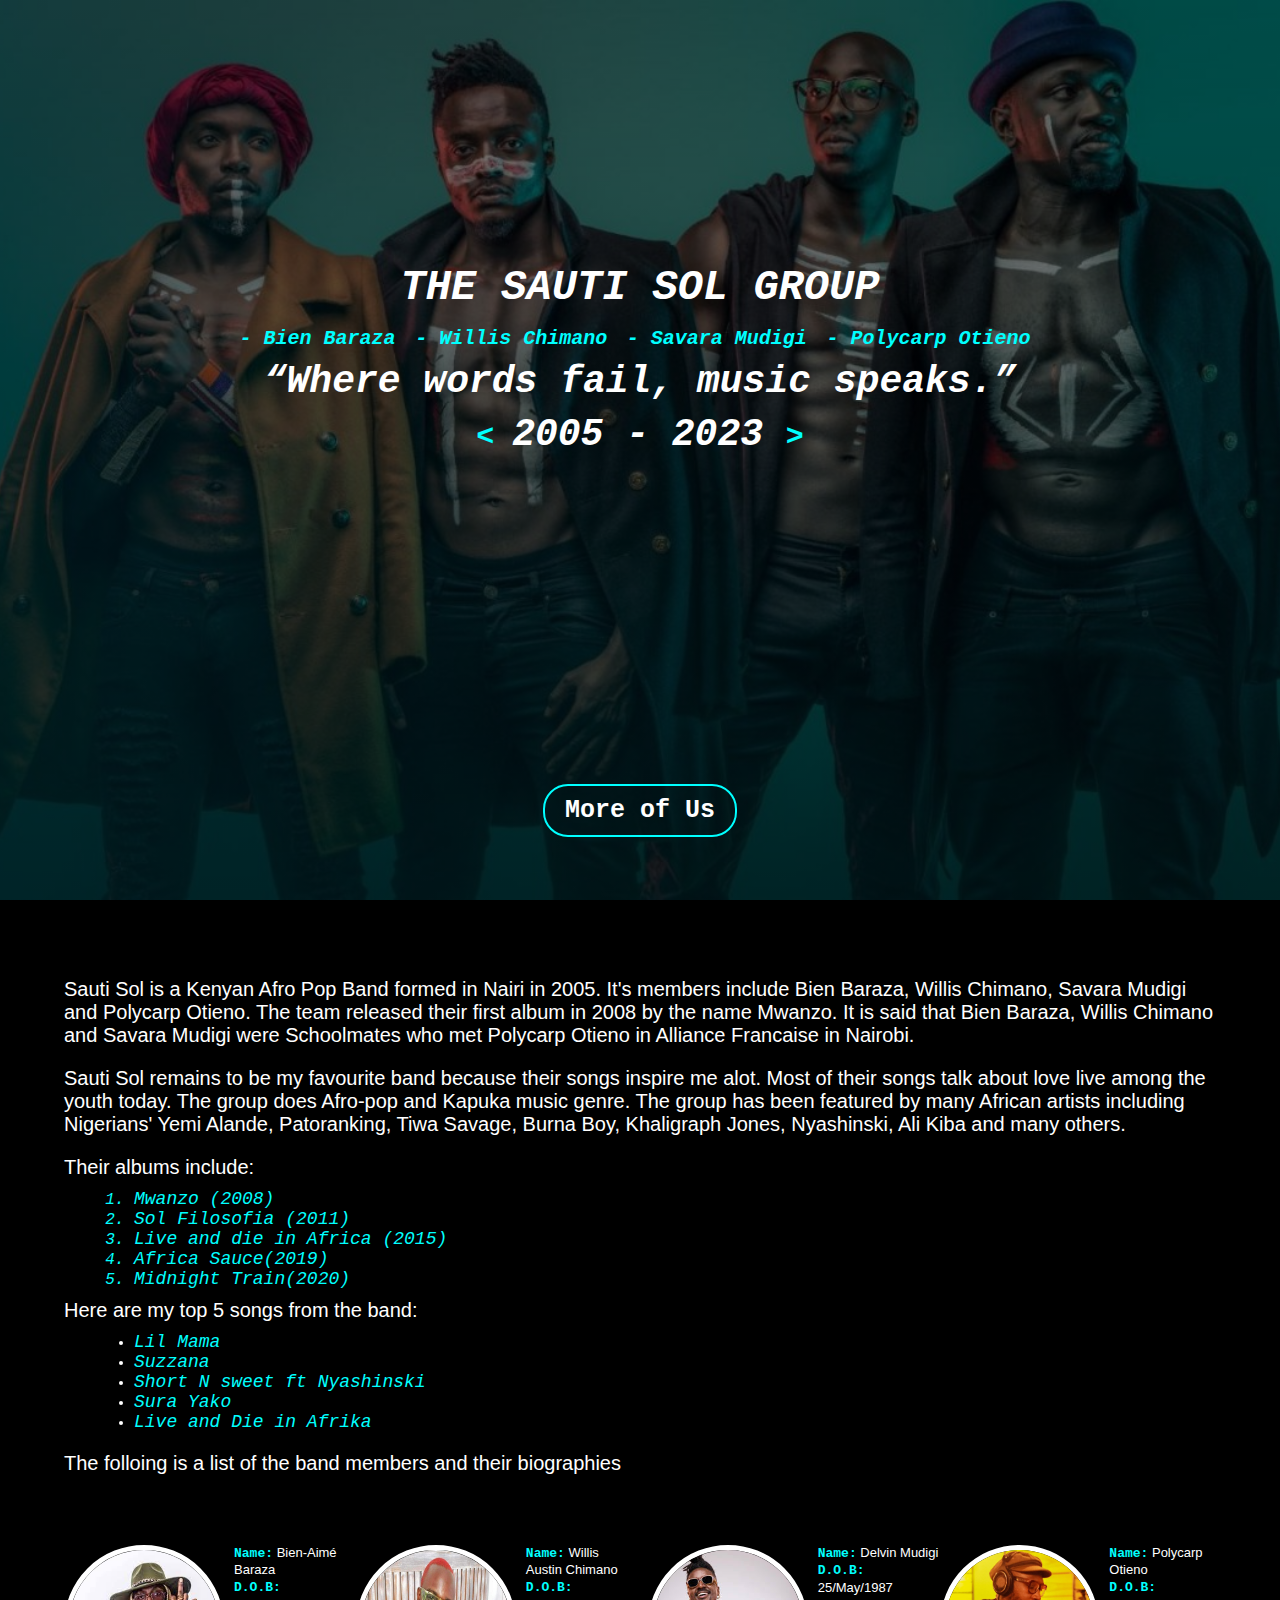
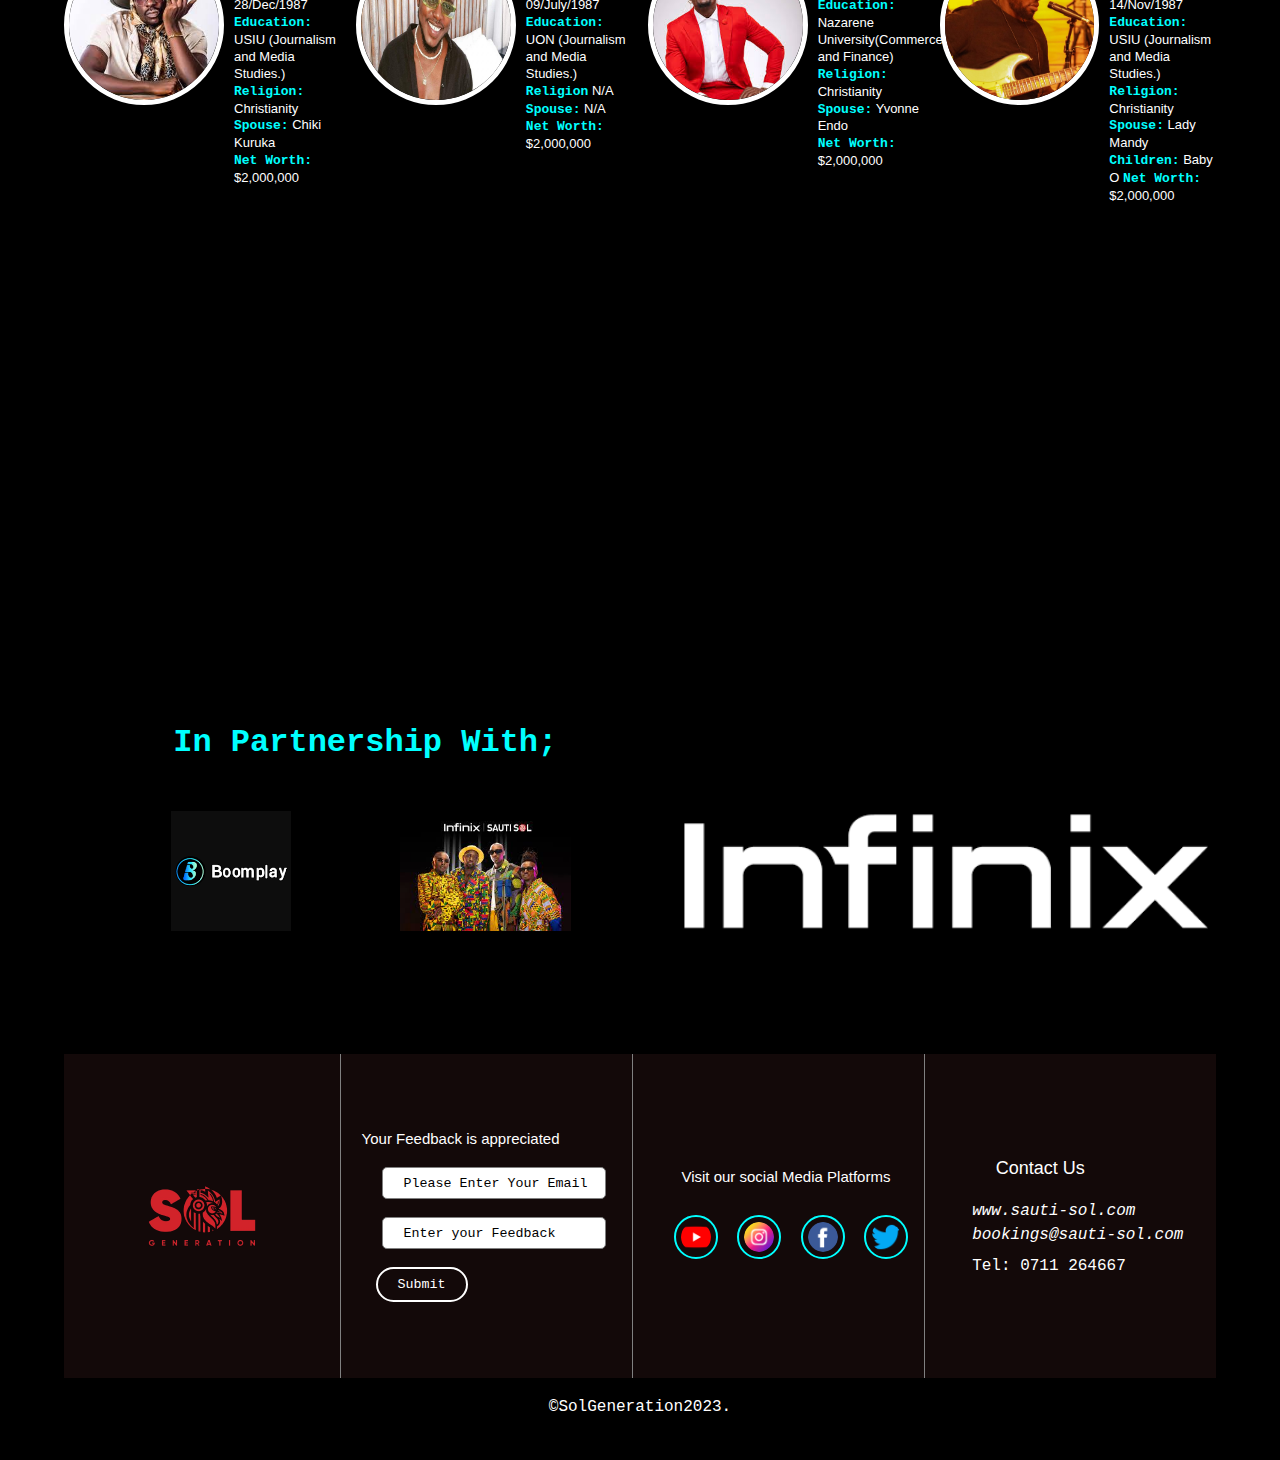
<file: index.html>
<!DOCTYPE html>
<html lang="en">
<head>
    <meta charset="UTF-8">
    <meta name="viewport" content="width=device-width, initial-scale=1.0">
    <title>Favourite-Band</title>
    <link rel="stylesheet" href="./CSS/style.css">
</head>
<body>
    <!-- START OF THE SECTION-->
    <section class="sectionone">
        <div class="banner">

            <h1>THE SAUTI SOL GROUP</h1>
            <ul>
                <li>- Bien Baraza</li>
                <li>- Willis Chimano</li>
                <li>- Savara Mudigi</li>
                <li>- Polycarp Otieno</li>
            </ul>
            <p>“Where words fail, music speaks.”</p>
            <p> <span> < </span> 2005 - 2023 <span> > </span></p>
        </div>
        <div class="button">
            <a href="https://www.youtube.com/channel/UCBZPPYU_l99Mg6-GXm6xbMg">More of Us</a>
        </div>
    </section>
    <!-- END OF SECTION ONE -->

    <!-- START OF SECTION TWO -->
    <section class="sectiontwo">
        <div class="maindiv">
            <div class="fav">
                <p class="first">Sauti Sol is a Kenyan Afro Pop Band formed in Nairi in 2005. It's members include Bien Baraza, Willis Chimano, Savara Mudigi and Polycarp Otieno. The team released their first album in 2008 by the name Mwanzo. It is said that Bien Baraza, Willis Chimano and Savara Mudigi were Schoolmates who met Polycarp Otieno in Alliance Francaise in Nairobi.</p>
                <p class="second">Sauti Sol remains to be my favourite band because their songs inspire me alot. Most of their songs talk about love live among the youth today. The group does Afro-pop and Kapuka music genre. The group has been featured by many African artists including Nigerians' Yemi Alande, Patoranking, Tiwa Savage, Burna Boy, Khaligraph Jones, Nyashinski, Ali Kiba and many others.</p>
                <p class="third">Their albums include: 
                    <ol>
                        <li><a href="https://www.boomplay.com/albums/7499222?from=artists">Mwanzo (2008)</a></li>
                        <li> <a href="https://www.boomplay.com/albums/7491224?from=artists">Sol Filosofia (2011)</a></li>
                        <li><a href="https://www.boomplay.com/albums/13359?from=artists">Live and die in Africa (2015)</a> </li>
                        <li><a href="https://www.boomplay.com/albums/2441291?from=artists">Africa Sauce(2019)</a> </li>
                        <li> <a href="https://www.boomplay.com/albums/12679577?from=artists">Midnight Train(2020)</a></li>
                    </ol>
                </p>
                <p class="fourth">Here are my top 5 songs from the band:
                    <ul>
                        <li><a target="_self" href="https://www.boomplay.com/songs/109328123?from=artists">Lil Mama</a></li>
                        <li><a target="_self" href="https://www.boomplay.com/songs/37984273?from=artists">Suzzana</a></li>
                        <li><a target="_self" href="https://www.boomplay.com/songs/4708226?from=artists">Short N sweet ft Nyashinski</a></li>
                        <li><a target="_self" href="https://www.boomplay.com/songs/35849?from=artists">Sura Yako</a></li>
                        <li><a target="_self" href="https://www.boomplay.com/songs/35850?from=artists">Live and Die in Afrika</a></li>
                    </ul>
                </p>
            </div>
            <p class="fifth">The folloing is a list of the band members and their biographies</p>
            <div class="bandmember">
                <div class="bien">
                    <img src="./Images/bien.jpg" alt="" height="150">
                    <p>
                        <strong>Name:</strong> Bien-Aimé Baraza <br>
                        <strong>D.O.B: </strong>28/Dec/1987 <br>
                        <strong>Education:</strong> USIU (Journalism and Media Studies.) <br>
                        <strong>Religion:</strong> Christianity <br>
                        <strong>Spouse:</strong> Chiki Kuruka <br>
                        <!-- <strong>Career:</strong> Musician <br> -->
                        <strong>Net Worth:</strong> $2,000,000
                    </p>
                </div>
                <div class="willis">
                    <img src="./Images/Chimano-solo.jpg" alt="" height="150" width="150">
                 <p>
                        <strong>Name:</strong> Willis Austin Chimano <br>
                        <strong>D.O.B:</strong> 09/July/1987 <br>
                        <strong>Education:</strong> UON (Journalism and Media Studies.) <br>
                        <strong>Religion</strong> N/A <br>
                        <strong>Spouse:</strong> N/A <br>
                        <strong>Net Worth:</strong> $2,000,000
                    </p>
                </div>
                <div class="savara">
                    <img src="./Images/savar.jpg" alt="" height="150" >
                    <p>
                        <strong>Name:</strong> Delvin Mudigi <br>
                        <strong>D.O.B:</strong> 25/May/1987 <br>
                        <strong>Education:</strong> Nazarene University(Commerce and Finance) <br>
                        <strong>Religion:</strong> Christianity <br>
                        <strong>Spouse:</strong> Yvonne Endo  <br>
                        <!-- <strong>Career:</strong> Musician <br> -->
                        <strong>Net Worth:</strong> $2,000,000
                    </p>
                </div>
                <div class="polycarp">
                    <img src="./Images/polycarp.jpg" alt="" height="150">
                    <p>
                        <strong>Name:</strong> Polycarp Otieno <br>
                       <strong> D.O.B:</strong> 14/Nov/1987 <br>
                        <strong>Education:</strong> USIU (Journalism and Media Studies.) <br>
                        <strong>Religion:</strong> Christianity <br>
                        <strong>Spouse:</strong> Lady Mandy<br>
                        <strong>Children:</strong> Baby O
                        <!-- qqqqqq<strong>Career:</strong> Musician <br> -->
                        <strong>Net Worth:</strong> $2,000,000
                    </p>
                </div>
            </div>
        </div>
    </section>
    <!-- END OF SECTION TWO -->

    <!-- Start of section four -->
    <section class="sectionfour">
        <div class="partnership">
            <h1>In Partnership With;</h1>
            <img src="./Images/boomplay.png" alt="" >
            <img src="./Images/infinix-1.jpg" alt="" >
            <img src="./Images/infinix-logo.png" alt="" >
        </div>
    </section>
    <!-- START OF SECTION THREE -->
    <section class="sectionthree">
        <div class="footer">
            <div class="mainpart">
                <div class="logo">
                    <img src="./Images/logo-removebg-preview.png" alt="">
                </div>
                <div class="call4action">
                    <p>Your Feedback is appreciated</p>
                    <input type="email" placeholder="Please Enter Your Email"> <br>
                    <input type="text" placeholder="Enter your Feedback"> <br>
                    <button>Submit</button>
                </div>
                <div class="socialmedia">
                    <p>Visit our social Media Platforms</p>
                    <div class="links">
                        <a href="https://www.youtube.com/channel/UCBZPPYU_l99Mg6-GXm6xbMg">
                            <img src="./Images/youtube.png" alt="">
                        </a>
                        <a href="https://www.instagram.com/sautisol/">
                            <img src="./Images/instagram.png" alt="">
                        </a>
                        <a href="https://www.facebook.com/SautiSol/">
                            <img src="./Images/facebook.png" alt="">
                        </a>
                        <a href="https://twitter.com/sautisol">
                            <img src="./Images/twitter.png" alt="">
                        </a>
                    </div>
                </div>
                <div class="contacts">
                    <p class="reach">Contact Us</p>
                    <div class="contact">
                        <a href="www.sauti-sol.com">www.sauti-sol.com</a> <br>
                        <a href="bookings@sauti-sol.com">bookings@sauti-sol.com</a>
                        <p class="tel">Tel: 0711 264667</p>
                    </div>
                </div>
            </div>
            <div class="footing">
                ©SolGeneration2023.
            </div>
        </div>
    </section>
    <!-- End of section three -->

    
</body>
</html>
</file>
<file: CSS/style.css>
*{
    margin: 0;
    padding: 0;
    font-family: monospace, sans-serif;
}
.sectionone{
    height: 100vh;
    width: 100vw;
    background-image:linear-gradient(rgba(0,0,0,0.5), rgba(0,0,0,0.7)), url(../Images/background_img.jpg);
    background-position: top;
    background-size: cover;
    display: flex;
    flex-direction: column;
}
.sectionone h1{
    font-style: italic;
    font-size: 42px;
    font-weight: 700;
    color: #fff;
}
.sectionone li{
    list-style: disc;
    display: inline-block;
    margin-right: 10px;
    font-size: 20px;
    font-weight: 600;
    color: aqua;
    margin-top: 15px;
    font-style: italic;
}
.sectionone p{
    font-style: italic;
    font-size: 38px;
    font-weight: bolder;
    color: white;
    margin-top: 10px;
}
.sectionone span{
    color: aqua;
    font-size: 30px;
}
.sectionone a{
    text-decoration: none;
    font-size: 25px;
    font-weight: 600;
    padding: 10px 20px;
    border-radius: 25px;
    background-color: transparent;
    color: white;
    border: solid 2px aqua;
}
.sectionone a:hover{
    background-color: transparent;
    border: solid 1px white;
    color: aqua;
}
.sectionone .button{
    width: 100%;
    height: 20%;
    display: flex;
    align-items: center;
    justify-content: center;

}
.sectionone .banner{
    height: 80%;
    width: 100%;
    display: flex;
    flex-direction: column;
    align-items: center;
    justify-content: center;
}

/* END OF SECTION ONE */

/* START OF SECTION TWO */
.sectiontwo{
    height: 150vh;
    width: 100vw;
    background-color: #000;
    display: flex;
    align-items: center;
    justify-content: center;
    color: white;
}
.sectiontwo .maindiv{
    height: 90%;
    width: 90%;
}
.sectiontwo .first{
    font-size: 20px;
    padding-top: 10px;
    padding-bottom: 10px;
    font-family: Arial, Helvetica, sans-serif,"sans-serif";
}
.sectiontwo .second{
    font-size: 20px;
    padding-top: 10px;
    padding-bottom: 10px;
    font-family: Arial, Helvetica, sans-serif,"sans-serif";
}
.sectiontwo .third{
    font-size: 20px;
    padding-top: 10px;
    padding-bottom: 10px;
    font-family: Arial, Helvetica, sans-serif,"sans-serif";
}
.third li{
    font-style: italic;
    color: gray;
}
.sectiontwo .fourth{
    font-size: 20px;
    padding-top: 10px;
    padding-bottom: 10px;
    font-family: Arial, Helvetica, sans-serif,"sans-serif";
}
.fav ol{
    margin-left: 70px;
    color: aqua;
    font-style: italic;
}
.fav a{
    font-style: italic;
    font-size: 18px;
    color: aqua;
    text-decoration: none;
}
.fav ul{
    margin-left: 70px;
}
.fav a:hover{
    color: #fff;
    text-decoration: underline;
}
.fifth{
    margin-top: 20px;
    font-size: 20px;
    font-family: Arial, Helvetica, sans-serif;
}
.bandmember{
    margin-top: 70px;
    height: 40%;
    width: 100%;
    display: flex;
    flex-direction: row;
    align-items: center;
    justify-content: space-between;
    font-size: 13px;
}
.bandmember .bien{
    height: 100%;
    width: 24%;
    display: flex;
    flex-direction: row;
}
.bandmember .willis{
    height: 100%;
    width: 24%;
    display: flex;
    flex-direction: row;
}
.bandmember .savara{
    height: 100%;
    width: 24%;
    display: flex;
    flex-direction: row;
}
.bandmember .polycarp{
    height: 100%;
    width: 24%;
    display: flex;
    flex-direction: row;
}
.bandmember img{
    border: solid 5px #fff;
    margin-right: 10px;
    border-radius: 50%;
}
.bandmember p{
    font-family: 'Lucida Sans', 'Lucida Sans Regular', 'Lucida Grande', 'Lucida Sans Unicode', Geneva, Verdana, sans-serif;
    line-height: 1.3;
}
.bandmember p{
    margin-bottom: 10px;
}
.sectiontwo strong{
    color: aqua;
}
/* END OF SECTION TWO */

/* START OF SECTION THREE */
.sectionthree{
    height: 50vh;
    width: 100vw;
    background-color: #000;
    display: flex;
    align-items: center;
    justify-content: center;
}
.sectionthree .footer{
    height: 90%;
    width: 90%;
    color: white;
    display: flex;
    flex-direction: column;
}
.footer .mainpart{
    height: 80%;
    width: 100%;
    background-color: #130909;
    display: flex;
    flex-direction: row;
    align-items: center;
    justify-content: space-between;
    margin-bottom: 20px;
}
.mainpart .logo{
    height: 100%;
    width: 24%;
    display: flex;
    align-items: center;
    justify-content: center;
    border-right: solid 1px gray;
}
.logo img{
    height: 250px;
    width: 250px;
    
}
.mainpart .call4action{
    height: 100%;
    width: 24%;
    display: flex;
    flex-direction: column;
    justify-content: center;
    align-items: center;
    border-right: solid 1px gray;
}
.call4action p{
    margin-bottom: 20px;
    font-size: 15px;
    font-family: 'Lucida Sans', 'Lucida Sans Regular', 'Lucida Grande', 'Lucida Sans Unicode', Geneva, Verdana, sans-serif;
    margin-left: -67px;
}
.call4action input{
    height: 30px;
    width: 80%;
    border: solid 1px gray;
    border-radius: 5px;
}
.call4action ::placeholder{
    color: #000;
    padding-left: 20px;
}
.call4action button{
    padding: 8px 20px;
    margin: none;
    border: solid 2px white;
    color: white;
    border-radius: 25px;
    background-color: transparent;
    margin-left: -145px;
    transition: 1ms;
}
.call4action button:hover{
    background-color: white;
    color: black;
    transform: scale(1.07);
    font-weight: 600;
    cursor: pointer;
}
.mainpart .socialmedia{
    height: 100%;
    width: 24%;
    display: flex;
    flex-direction: column;
    align-items: center;
    justify-content: center;
    border-right: solid 1px gray;
}
.links img{
    margin-top: 30px;
    margin-left: 10px;
    height: 30px;
    width: 30px;
    background-color: transparent;
    border: solid 2px aqua;
    padding: 5px;
    border-radius: 50%;
    transition: 50ms;
}
.links img:hover{
    border: solid 2px white;
    background-color: transparent; 
}
.socialmedia p{
    font-size: 15px;
    font-family: Arial, Helvetica, sans-serif;
}
.mainpart .contacts{
    height: 100%;
    width: 24%;
    display: flex;
    flex-direction: column;
    justify-content: center;
    align-items: center;
}
.links a {
    text-decoration: none;
}
.contacts .reach{
    margin-bottom: 20px;
    margin-left: -75px;
    font-size: 18px;
    font-family: Arial, Helvetica, sans-serif;
}
.contact a{
    text-decoration: none;
    color: white;
    font-style: italic;
   line-height: 1.5;
}
.contacts a:hover{
    text-decoration: underline;
    color: aqua;
}
.contact .tel{
    margin-top: 10px;
    cursor: pointer;
}
.footer {
    height: 10%;
    width: 100%;
    display: flex;
    align-items: center;
    justify-content: center;
    background-color: #000;
}
/* END OF SECTION THREE */

/* Start of section four */
.sectionfour{
    height: 40vh;
    width: 100%;
    display: flex;
    flex-direction: row;
    align-items: center;
    justify-content: center;
    background-color: #000;
}
.sectionfour img{
    height: 120px;
    margin-left: 100px;
}
.sectionfour h1{
    color: aqua;
    margin-bottom: 50px;
    margin-left: 9%;
}
/* LET'S ENJOY THE WEEKEND */
</file>
